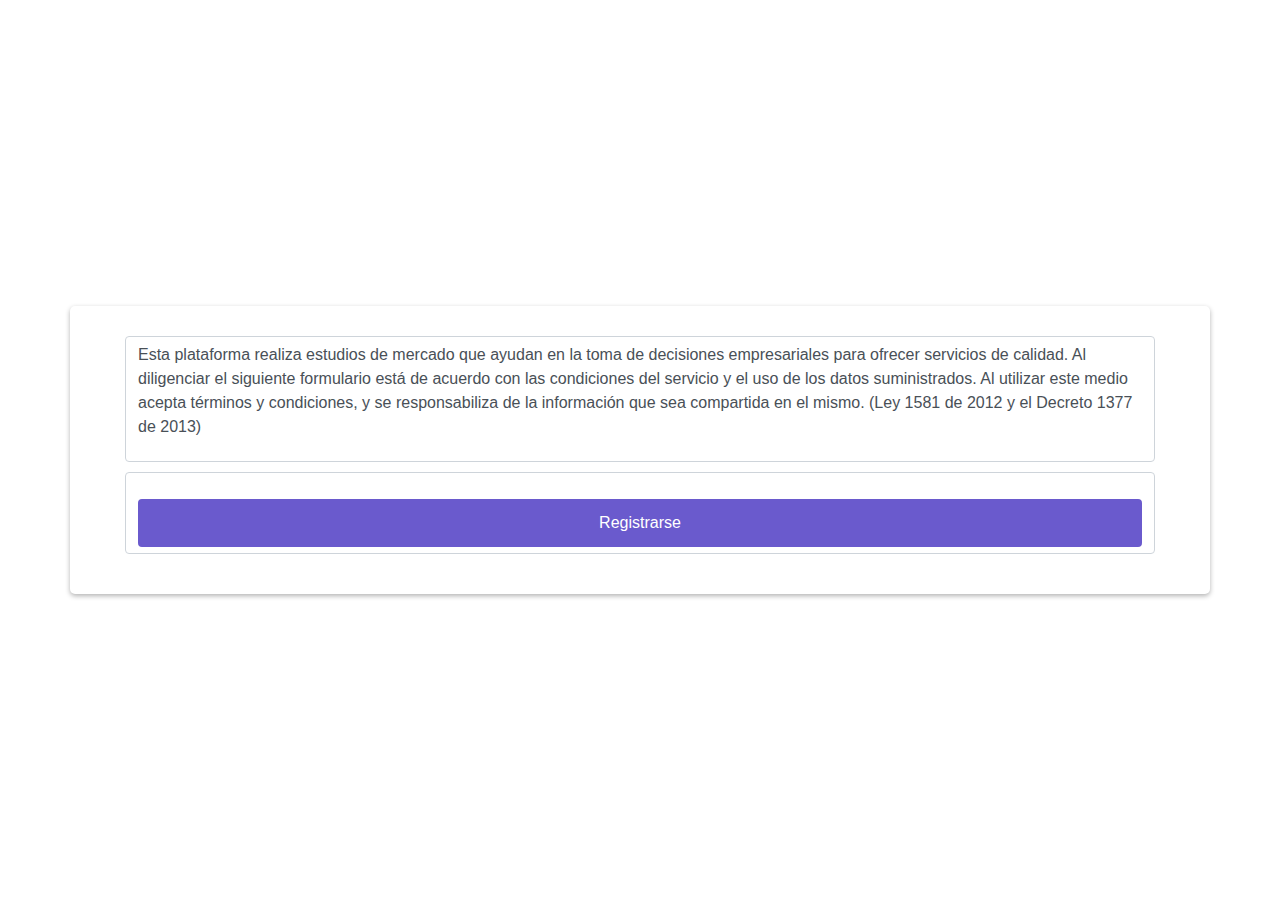
<file: src/index.html>
<!DOCTYPE html>
<html lang="en">

<head>
    <meta charset="UTF-8">
    <meta http-equiv="X-UA-Compatible" content="IE=edge">
    <meta name="viewport" content="width=device-width, initial-scale=1.0">
    <link rel="stylesheet" href="estilos.css">
    <!-- Bootstrap CSS -->
    <link rel="stylesheet" href="https://maxcdn.bootstrapcdn.com/bootstrap/4.0.0/css/bootstrap.min.css"
        integrity="sha384-Gn5384xqQ1aoWXA+058RXPxPg6fy4IWvTNh0E263XmFcJlSAwiGgFAW/dAiS6JXm" crossorigin="anonymous">
    <title></title>
</head>

<body>

    <div class="container">
        <form class="form-horizontal" id="form-registro">
            <div class="form-control">
                <p>
                    Esta plataforma realiza estudios de mercado que ayudan en la toma de
                    decisiones empresariales para ofrecer servicios de calidad.
                    Al diligenciar el siguiente formulario está de acuerdo con las
                    condiciones del servicio y el uso de los datos suministrados.

                    Al utilizar este medio acepta términos y condiciones, y se
                    responsabiliza de la información que sea compartida en el mismo.
                    (Ley 1581 de 2012 y el Decreto 1377 de 2013)
                </p>
            </div>

            <div class="form-control">
                <a href="#"  id="enlace-registro"></a>
                <button type="button" id="btn-registrar" class="btn btn-primary">Registrarse</button>
            </div>
        </form>
    </div>

    <!-- Optional JavaScript -->
    <!-- jQuery first, then Popper.js, then Bootstrap JS -->
    <script src="https://code.jquery.com/jquery-3.2.1.slim.min.js"
        integrity="sha384-KJ3o2DKtIkvYIK3UENzmM7KCkRr/rE9/Qpg6aAZGJwFDMVNA/GpGFF93hXpG5KkN"
        crossorigin="anonymous"></script>
    <script src="https://cdnjs.cloudflare.com/ajax/libs/popper.js/1.12.9/umd/popper.min.js"
        integrity="sha384-ApNbgh9B+Y1QKtv3Rn7W3mgPxhU9K/ScQsAP7hUibX39j7fakFPskvXusvfa0b4Q"
        crossorigin="anonymous"></script>
    <script src="https://maxcdn.bootstrapcdn.com/bootstrap/4.0.0/js/bootstrap.min.js"
        integrity="sha384-JZR6Spejh4U02d8jOt6vLEHfe/JQGiRRSQQxSfFWpi1MquVdAyjUar5+76PVCmYl"
        crossorigin="anonymous"></script>
</body>

</html>
</file>
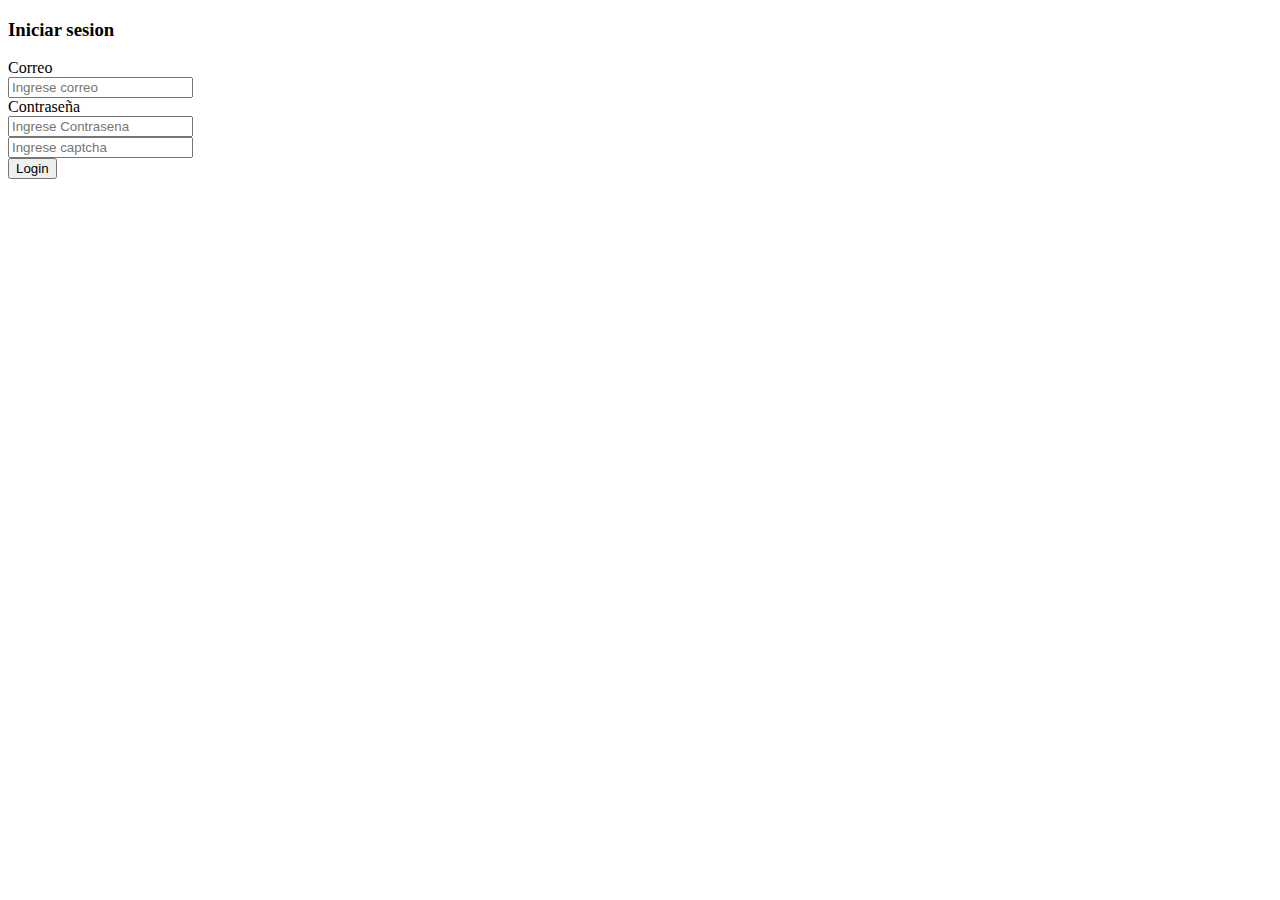
<file: src/login.html>
<!DOCTYPE html>
<html lang="en">

<head>
    <meta charset="UTF-8">
    <meta http-equiv="X-UA-Compatible" content="IE=edge">
    <meta name="viewport" content="width=device-width, initial-scale=1.0">
    <title>Document</title>
</head>

<body>
    <div class="container">
        <div class="header">
            <h3>Iniciar sesion</h3>
        </div>
        <form class="form-horizontal" id="form-login">

            <div class="form-control">
                <label for="email" class="col-sm-2 form-form-control-label">Correo</label>
                <div class="col-sm-10">
                    <input type="email" class="form-control" id="correo" placeholder="Ingrese correo"/>
                </div>
            </div>

            <div class="form-control">
                <label for="password" class="col-sm-2 form-form-control-label">Contraseña</label>
                <div class="col-sm-10">
                    <input type="texto" class="form-control" id="contrasena" placeholder="Ingrese Contrasena"/>
                </div>
            </div>

            <div class="form-control">
                <input type="text" placeholder="Ingrese captcha" id="captcha" maxlength="6" spellcheck="false" required>
                <div class="offset-sm-2 col-sm-10">
                    <input type="submit" class="btn btn-primary" id="btn-submit-form" value="Login"/>
                </div>
            </div>
            
        </form>
        
    </div>
</body>

</html>
</file>
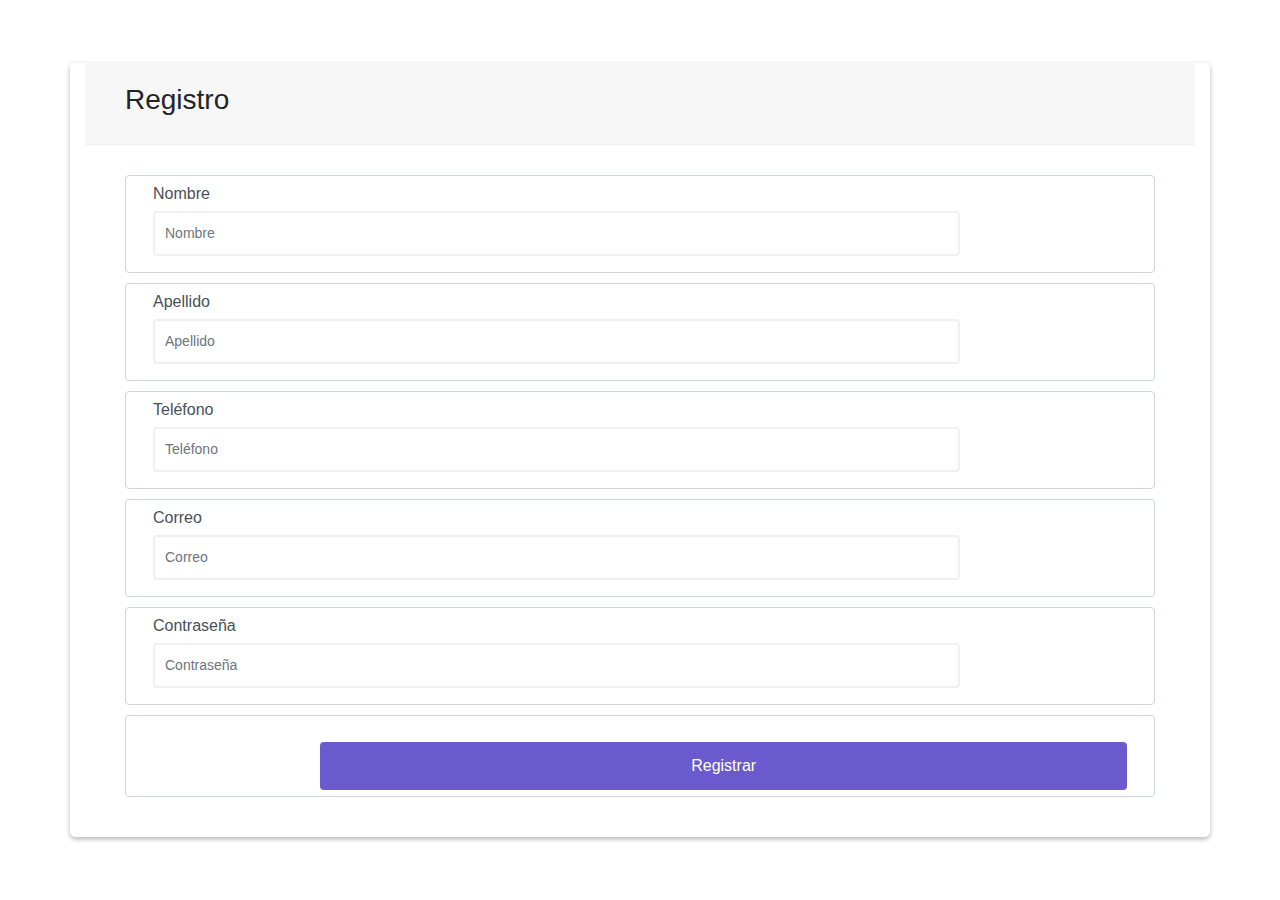
<file: src/registro.html>
<!DOCTYPE html>
<html lang="en">

<head>
    <meta charset="UTF-8">
    <meta http-equiv="X-UA-Compatible" content="IE=edge">
    <meta name="viewport" content="width=device-width, initial-scale=1.0">
    <link rel="stylesheet" href="estilos.css">
    <!-- Bootstrap CSS -->
    <link rel="stylesheet" href="https://maxcdn.bootstrapcdn.com/bootstrap/4.0.0/css/bootstrap.min.css"
        integrity="sha384-Gn5384xqQ1aoWXA+058RXPxPg6fy4IWvTNh0E263XmFcJlSAwiGgFAW/dAiS6JXm" crossorigin="anonymous">
    <title></title>
</head>

<body>

    <div class="container">
        <div class="header">
            <h3>Registro</h3>
        </div>

        <form class="form-horizontal" id="form-registro">

            <div class="form-control">
                <label for="Nombre" class="col-sm-2 form-form-control-label">Nombre</label>
                <div class="col-sm-10">
                    <input type="Nombre" class="form-control" id="nombre" placeholder="Nombre">
                    <i class="fas fa-check-circle"></i>
                    <i class="fas fa-exclamation-circle"></i>
                </div>
            </div>

            <div class="form-control">
                <label for="Apellido" class="col-sm-2 form-form-control-label">Apellido</label>
                <div class="col-sm-10">
                    <input type="Apellido" class="form-control" id="apellido" placeholder="Apellido">
                    <i class="fas fa-check-circle"></i>
                    <i class="fas fa-exclamation-circle"></i>
                </div>
            </div>

            <div class="form-control">
                <label for="Teléfono" class="col-sm-2 form-form-control-label">Teléfono</label>
                <div class="col-sm-10">
                    <input type="Teléfono" class="form-control" id="telefono" placeholder="Teléfono">
                    <i class="fas fa-check-circle"></i>
                    <i class="fas fa-exclamation-circle"></i>
                </div>
            </div>

            <div class="form-control">
                <label for="Correo" class="col-sm-2 form-form-control-label">Correo</label>
                <div class="col-sm-10">
                    <input type="Correo" class="form-control" id="correo" placeholder="Correo">
                    <i class="fas fa-check-circle"></i>
                    <i class="fas fa-exclamation-circle"></i>
                </div>
            </div>

            <div class="form-control">
                <label for="Contraseña" class="col-sm-2 form-form-control-label">Contraseña</label>
                <div class="col-sm-10">
                    <input type="password" class="form-control" id="contrasena" placeholder="Contraseña">
                    <i class="fas fa-check-circle"></i>
                    <i class="fas fa-exclamation-circle"></i>
                </div>
            </div>

            <div class="form-control">
                <div class="offset-sm-2 col-sm-10">
                    <input type="submit" class="btn btn-primary" id="btn-submit-form" value="Registrar">
                    <i class="fas fa-check-circle"></i>
                    <i class="fas fa-exclamation-circle"></i>
                    </input>
                </div>
            </div>
        </form>
        
    </div>
    <!-- Optional JavaScript -->
    <!-- jQuery first, then Popper.js, then Bootstrap JS -->
    <script src="https://code.jquery.com/jquery-3.2.1.slim.min.js"
        integrity="sha384-KJ3o2DKtIkvYIK3UENzmM7KCkRr/rE9/Qpg6aAZGJwFDMVNA/GpGFF93hXpG5KkN"
        crossorigin="anonymous"></script>
    <script src="https://cdnjs.cloudflare.com/ajax/libs/popper.js/1.12.9/umd/popper.min.js"
        integrity="sha384-ApNbgh9B+Y1QKtv3Rn7W3mgPxhU9K/ScQsAP7hUibX39j7fakFPskvXusvfa0b4Q"
        crossorigin="anonymous"></script>
    <script src="https://maxcdn.bootstrapcdn.com/bootstrap/4.0.0/js/bootstrap.min.js"
        integrity="sha384-JZR6Spejh4U02d8jOt6vLEHfe/JQGiRRSQQxSfFWpi1MquVdAyjUar5+76PVCmYl"
        crossorigin="anonymous"></script>
</body>
</html>
</file>
<file: src/estilos.css>
@import url('https://fonts.googleapis.com/css?family=Muli&display=swap');
@import url('https://fonts.googleapis.com/css?family=Open+Sans:400,500&display=swap');

* {
	box-sizing: border-box;
}

.container header {
    align-items: center;
    justify-content: center;
}

body {
	background-color: grey;
	font-family: 'Open Sans', sans-serif;
	display: flex;
	align-items: center;
	justify-content: center;
	min-height: 100vh;
	margin: 0;
}

#btn-registrar{
    background-color: slateblue;
	border: 2px solid slateblue;
	border-radius: 4px;
	color: #fff;
	display: block;
	font-family: inherit;
	font-size: 16px;
	padding: 10px;
	margin-top: 20px;
	width: 100%;
}

#btn-submit-form {
    background-color: slateblue;
	border: 2px solid slateblue;
	border-radius: 4px;
	color: #fff;
	display: block;
	font-family: inherit;
	font-size: 16px;
	padding: 10px;
	margin-top: 20px;
	width: 100%;
}

.container {
	background-color: #fff;
	border-radius: 5px;
	box-shadow: 0 2px 5px rgba(0, 0, 0, 0.3);
	overflow: hidden;
	width: 400px;
	max-width: 100%;
}

.header {
	border-bottom: 1px solid #f0f0f0;
	background-color: #f7f7f7;
	padding: 20px 40px;
}

.header h2 {
	margin: 0;
}

.form-registro {
	padding: 30px 40px;	
}

.form-horizontal {
	padding: 30px 40px;	
}

.form-control {
	margin-bottom: 10px;
	padding-bottom: 20px;
	position: relative;
}

.form-control label {
	display: inline-block;
	margin-bottom: 5px;
}

.form-control input {
	border: 2px solid #f0f0f0;
	border-radius: 4px;
	display: block;
	font-family: inherit;
	font-size: 14px;
	padding: 10px;
	width: 100%;
}

.form-control input:focus {
	outline: 0;
	border-color: #777;
}

.form-control.success input {
	border-color: #2ecc71;
}

.form-control.error input {
	border-color: #e74c3c;
}

.form-control i {
	visibility: hidden;
	position: absolute;
	top: 40px;
	right: 10px;
}

.form-control.success i.fa-check-circle {
	color: #2ecc71;
	visibility: visible;
}

.form-control.error i.fa-exclamation-circle {
	color: #e74c3c;
	visibility: visible;
}

.form-control small {
	color: #e74c3c;
	position: absolute;
	bottom: 0;
	left: 0;
	visibility: hidden;
}

.form-control.error small {
	visibility: visible;
}

.form button {
	background-color: slateblue;
	border: 2px solid slateblue;
	border-radius: 4px;
	color: #fff;
	display: block;
	font-family: inherit;
	font-size: 16px;
	padding: 10px;
	margin-top: 20px;
	width: 100%;
}

button {
	background-color: slateblue;
	border: 2px solid slateblue;
	border-radius: 4px;
	color: #fff;
	display: block;
	font-family: inherit;
	font-size: 16px;
	padding: 10px;
	margin-top: 20px;
	width: 100%;
}


@media screen and (max-width: 480px) {

	.social-panel-container.visible {
		transform: translateX(0px);
	}
	
	.floating-btn {
		right: 10px;
	}
}
</file>
